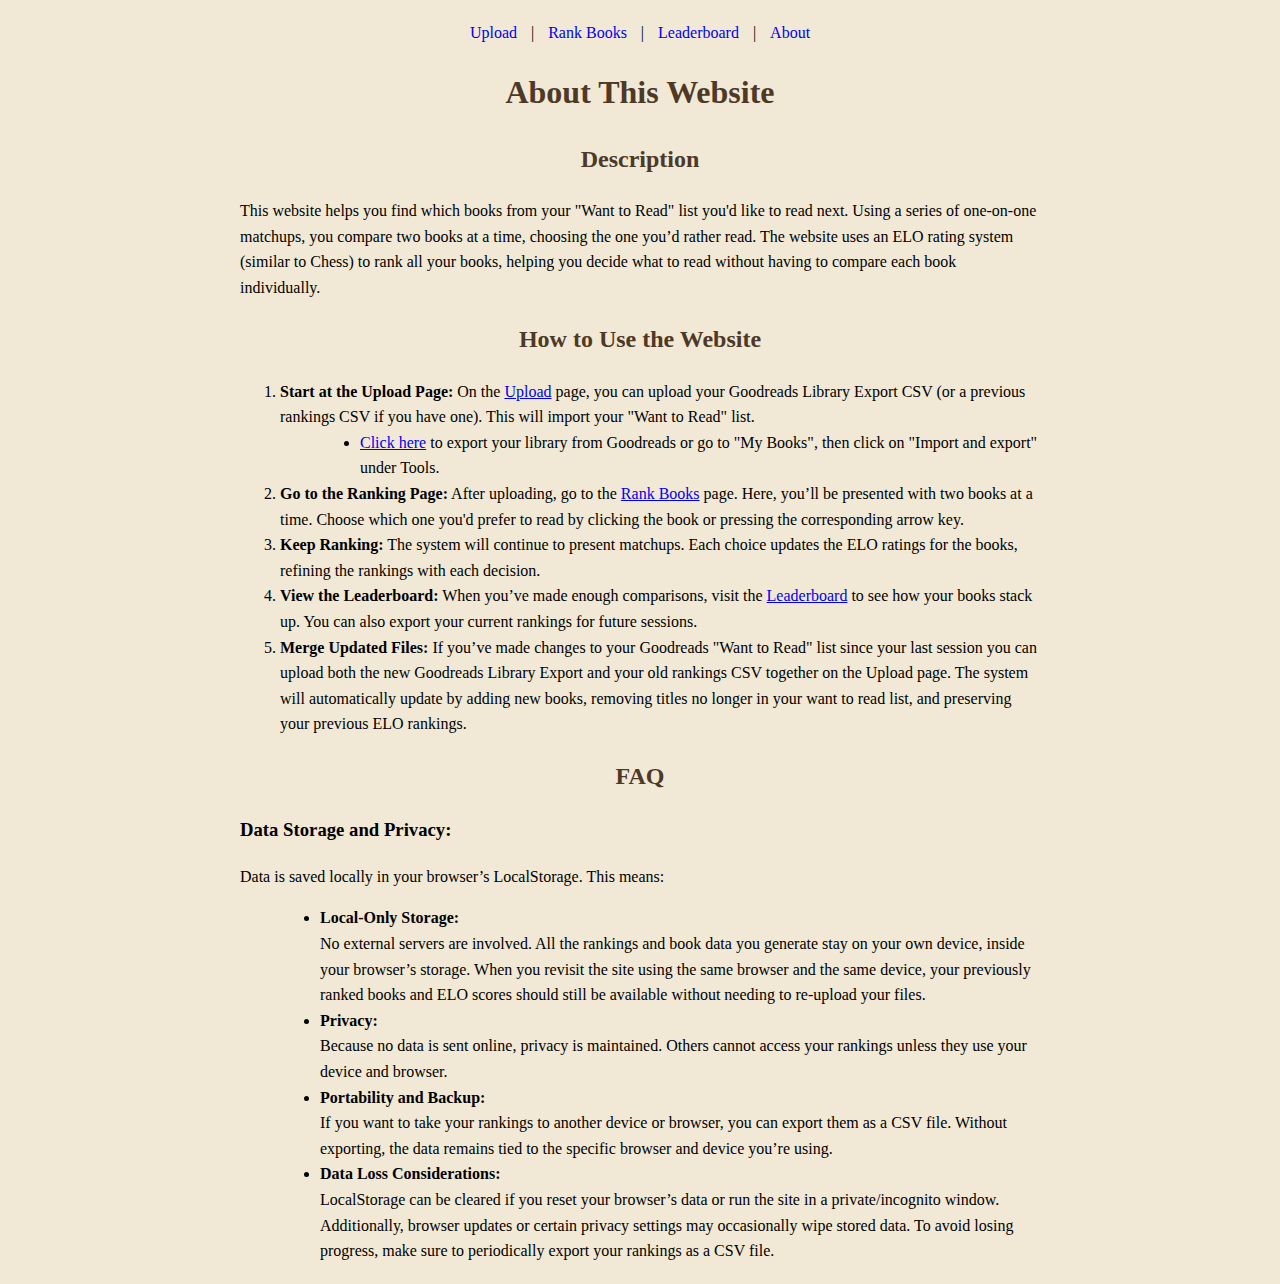
<file: about.html>
<!DOCTYPE html>
<html lang="en">
<head>
    <meta charset="UTF-8">
    <title>About This Website</title>
    <link rel="stylesheet" href="css/styles.css">
    <style>
        body {
            max-width: 800px;
            line-height: 1.6;
        }

        h1, h2 {
            text-align: center;
        }

        section {
            margin-bottom: 20px;
        }

        ul {
            list-style-type: disc;
            margin-left: 40px;
        }

    </style>
</head>
<body>
    <nav>
        <a href="index.html">Upload</a> |
        <a href="ranking.html">Rank Books</a> |
        <a href="leaderboard.html">Leaderboard</a> |
        <a href="about.html">About</a>
    </nav>

    <h1>About This Website</h1>

    <section>
        <h2>Description</h2>
        <p>
            This website helps you find which books from your "Want to Read" list you'd like to read next. 
            Using a series of one-on-one matchups, you compare two books at a time, choosing the one you’d rather read. 
            The website uses an ELO rating system (similar to Chess) to rank all your books, helping you decide what to read without having to compare each book individually.
        </p>
    </section>

    <section>
        <h2>How to Use the Website</h2>
        <ol>
            <li><strong>Start at the Upload Page:</strong> On the <a href="index.html">Upload</a> page, 
                you can upload your Goodreads Library Export CSV (or a previous rankings CSV if you have one). 
                This will import your "Want to Read" list.
                <ul>
                    <li><a href="https://www.goodreads.com/review/import">Click here</a> to export your library from Goodreads or go to "My Books", then click on "Import and export" under Tools.</li>
                </ul>
            </li>
            <li><strong>Go to the Ranking Page:</strong> After uploading, go to the <a href="ranking.html">Rank Books</a> page. 
                Here, you’ll be presented with two books at a time. Choose which one you'd prefer to read by clicking the book or 
                pressing the corresponding arrow key.</li>
            <li><strong>Keep Ranking:</strong> The system will continue to present matchups. Each choice updates the ELO ratings 
                for the books, refining the rankings with each decision.</li>
            <li><strong>View the Leaderboard:</strong> When you’ve made enough comparisons, visit the <a href="leaderboard.html">Leaderboard</a> 
                to see how your books stack up. You can also export your current rankings for future sessions.</li>
                <li><strong>Merge Updated Files:</strong> If you’ve made changes to your Goodreads "Want to Read" list since your last session you can 
                    upload both the new Goodreads Library Export and your old rankings CSV together on the Upload page. 
                    The system will automatically update by adding new books, removing titles no longer in your want to read list, and preserving your previous ELO rankings.</li>
        </ol>
    </section>

    <section>
        <h2>FAQ</h2>
        <p>
            <section id="faq-storage-privacy">
                <h3>Data Storage and Privacy:</h3>
                <p>
                    Data is saved locally in your browser’s LocalStorage. This means:
                </p>
                <ul>
                    <li><strong>Local-Only Storage:</strong><br>
                        No external servers are involved. All the rankings and book data you generate stay on your own device, inside your browser’s storage. 
                        When you revisit the site using the same browser and the same device, your previously ranked books and ELO scores should still be 
                        available without needing to re-upload your files.
                    </li>
                    <li><strong>Privacy:</strong><br>
                        Because no data is sent online, privacy is maintained. Others cannot access your rankings unless they use your device and browser.
                    </li>
                    <li><strong>Portability and Backup:</strong><br>
                        If you want to take your rankings to another device or browser, you can export them as a CSV file. Without exporting, the data remains 
                        tied to the specific browser and device you’re using.
                    </li>
                    <li><strong>Data Loss Considerations:</strong><br>
                        LocalStorage can be cleared if you reset your browser’s data or run the site in a private/incognito window. Additionally, browser updates 
                        or certain privacy settings may occasionally wipe stored data. To avoid losing progress, make sure to periodically export your rankings 
                        as a CSV file.
                    </li>
                </ul>
            </section>
        </p>
    </section>
</body>
</html>
</file>
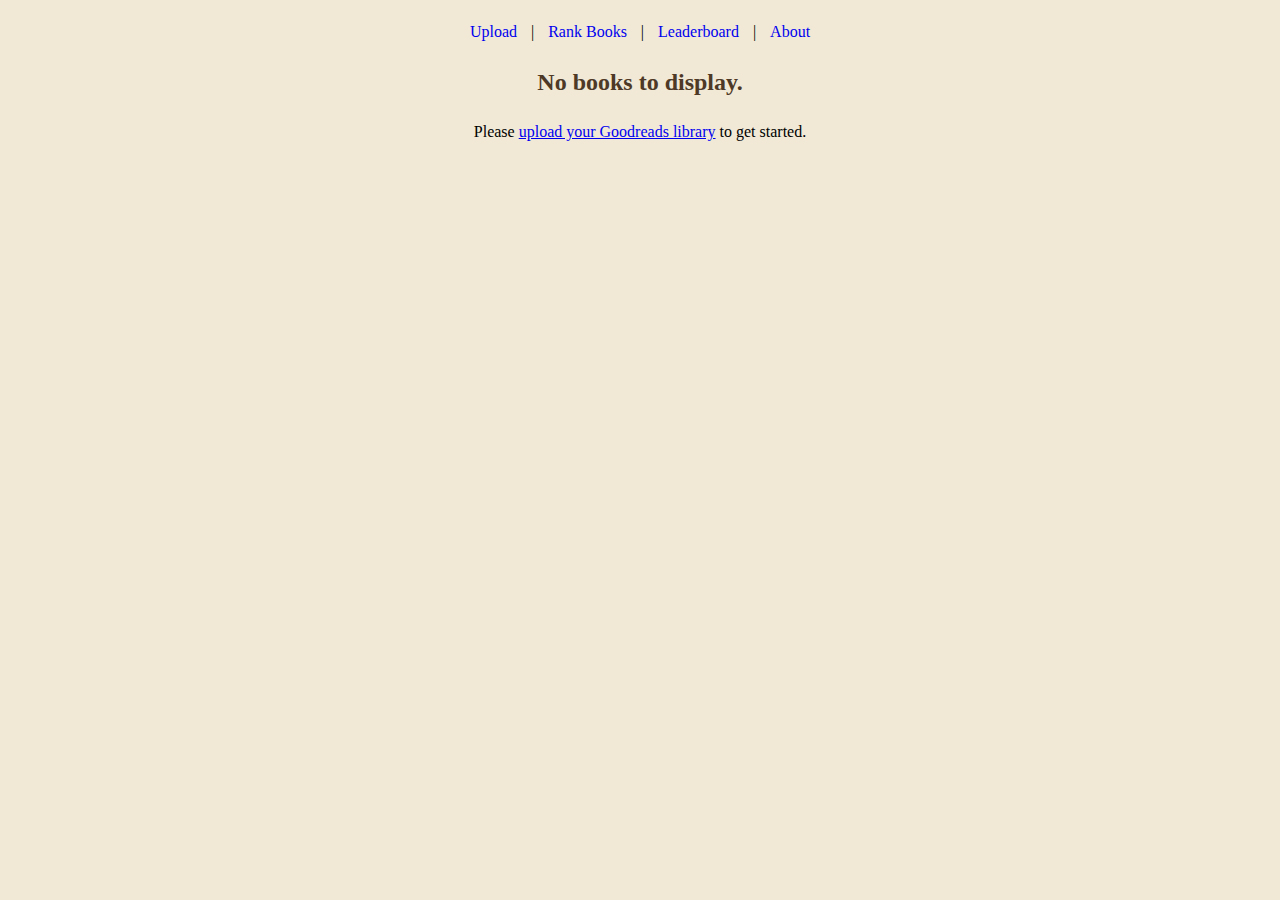
<file: leaderboard.html>
<!DOCTYPE html>
<html lang="en">
<head>
    <meta charset="UTF-8">
    <title>Leaderboard</title>
    <link rel="stylesheet" href="css/styles.css">
    <style>
        table {
            width: 80%;
            margin: 20px auto;
            border-collapse: collapse;
        }

        th, td {
            border: 1px solid #ccc;
            padding: 10px;
            text-align: center;
        }

        th {
            background-color: #ebddc3;
        }

        img {
            max-width: 50px;
            height: auto;
        }

        .download-button {
            display: block;
            width: 200px;
            margin: 20px auto;
            padding: 10px;
            background-color: #4CAF50;
            color: white;
            text-align: center;
            text-decoration: none;
            border-radius: 5px;
        }

        .instructions {
            text-align: center;
            margin-top: 20px;
        }
    </style>
    <script src="js/app.js" defer></script>
    <script>
        function displayLeaderboard() {
            const tableBody = document.getElementById('leaderboard-body');
            const books = JSON.parse(localStorage.getItem('books')) || [];
            const sortedBooks = books.filter(b => b.active === 1).sort((a,b) => b.elo - a.elo);

            sortedBooks.forEach((book, index) => {
                const row = document.createElement('tr');

                // Rank
                const rankCell = document.createElement('td');
                rankCell.innerText = index + 1;
                row.appendChild(rankCell);

                // Cover
                const coverCell = document.createElement('td');
                const img = document.createElement('img');
                img.setAttribute('onerror', "this.src='images/placeholder.png';");
                img.src = book.cover_url || 'images/placeholder.png';
                img.alt = `${book.title} Cover`;
                img.onload = function() {
                    if (this.naturalWidth <= 1 && this.naturalHeight <= 1) {
                        this.src = 'images/placeholder.png';
                    }
                };
                coverCell.appendChild(img);
                row.appendChild(coverCell);

                // Title
                const titleCell = document.createElement('td');
                titleCell.innerText = book.title;
                row.appendChild(titleCell);

                // Author
                const authorCell = document.createElement('td');
                authorCell.innerText = book.author;
                row.appendChild(authorCell);

                // ELO
                const eloCell = document.createElement('td');
                eloCell.innerText = Math.round(book.elo);
                row.appendChild(eloCell);

                // Matchups
                const matchupsCell = document.createElement('td');
                matchupsCell.innerText = book.matchups;
                row.appendChild(matchupsCell);

                tableBody.appendChild(row);
            });
        }

        function generateCSV() {
            const books = JSON.parse(localStorage.getItem('books')) || [];
            const headers = ["ISBN","Title","Author","ELO","Matchups","Active"];
            const rows = books.map(b => [
                b.isbn,
                b.title.replace(/,/g, ""), 
                b.author.replace(/,/g, ""), 
                Math.round(b.elo),
                b.matchups,
                b.active
            ]);
            const csvContent = [headers, ...rows].map(e => e.join(",")).join("\n");
            return csvContent;
        }

        function downloadCSV() {
            try {
                const csv = generateCSV();
                const blob = new Blob([csv], { type: 'text/csv;charset=utf-8;' });
                const url = URL.createObjectURL(blob);
                const link = document.createElement("a");
                link.setAttribute("href", url);
                const timestamp = new Date().toISOString().replace(/[:.]/g, '-');
                link.setAttribute("download", `book-rankings-${timestamp}.csv`);
                link.style.visibility = 'hidden';
                document.body.appendChild(link);
                link.click();
                document.body.removeChild(link);
                URL.revokeObjectURL(url);
            } catch (error) {
                console.error('Error generating CSV:', error);
                alert('Error generating CSV file. Please check the console for details.');
            }
        }

        document.addEventListener('DOMContentLoaded', () => {
            const books = JSON.parse(localStorage.getItem('books')) || [];
            const activeBooks = books.filter(b => b.active === 1);
            
            if (activeBooks.length === 0) {
                const mainContent = document.getElementById('main-content');
                mainContent.innerHTML = `
                    <h2 style="text-align:center;">No books to display.</h2>
                    <p style="text-align:center;">
                        Please <a href="index.html">upload your Goodreads library</a> to get started.
                    </p>
                `;
                return;
            }

            displayLeaderboard();
            document.getElementById('download-btn').addEventListener('click', downloadCSV);
        });
    </script>
</head>
<body>
    <nav style="text-align:center;">
        <a href="index.html">Upload</a> |
        <a href="ranking.html">Rank Books</a> |
        <a href="leaderboard.html">Leaderboard</a> |
        <a href="about.html">About</a>
    </nav>

    <div id="main-content">
        <div class="container">
            <h1>Book Rankings Leaderboard</h1>
            <a href="#" id="download-btn" class="download-button">Download Rankings CSV</a>
            <table>
                <thead>
                    <tr>
                        <th>Rank</th>
                        <th>Cover</th>
                        <th>Title</th>
                        <th>Author</th>
                        <th>ELO</th>
                        <th>Matchups</th>
                    </tr>
                </thead>
                <tbody id="leaderboard-body"></tbody>
            </table>
            <div class="instructions">
                <a href="ranking.html">Back to Rank Books</a>
            </div>
        </div>
    </div>
</body>
</html>
</file>
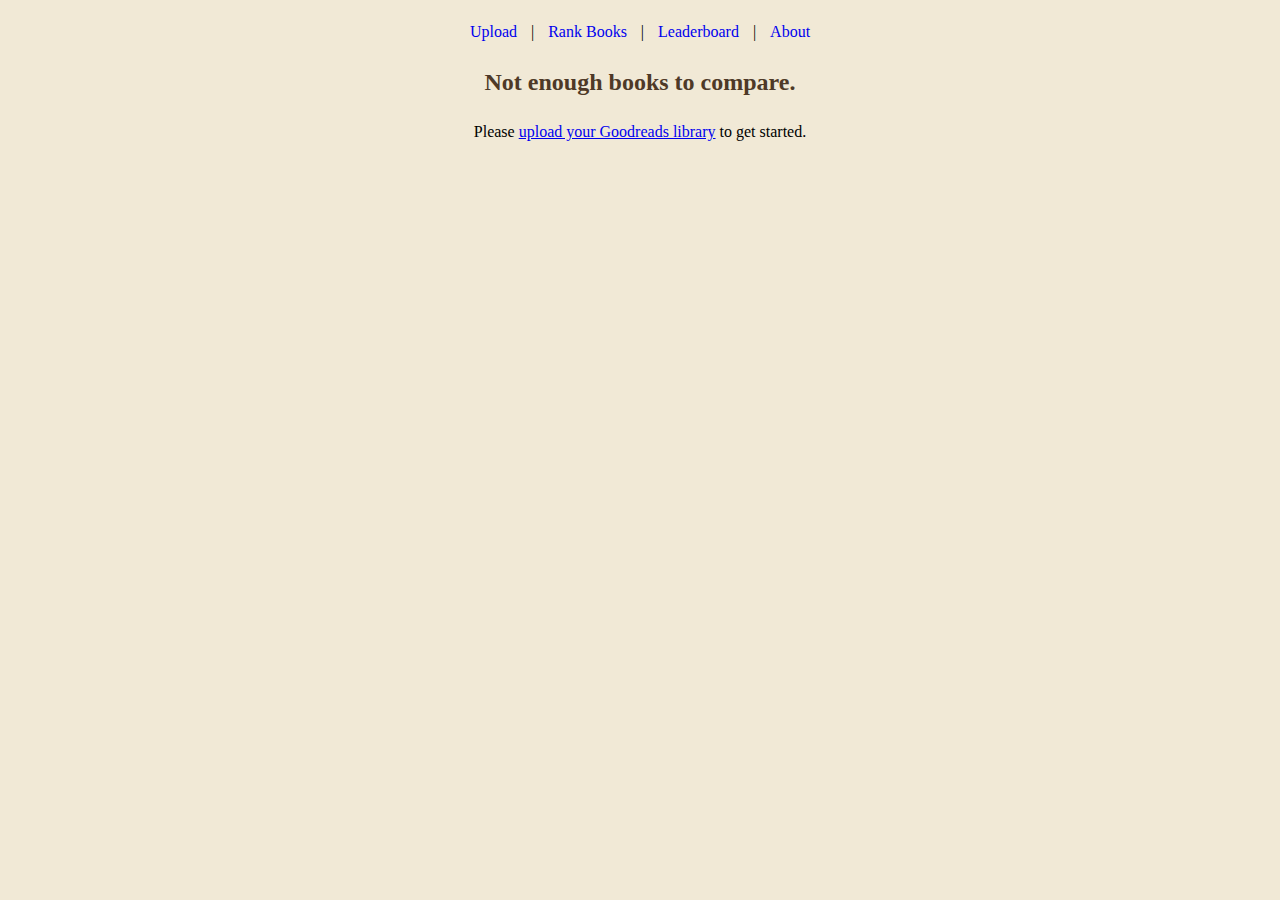
<file: ranking.html>
<!DOCTYPE html>
<html lang="en">
<head>
    <meta charset="UTF-8">
    <title>ELO Ranking</title>
    <link rel="stylesheet" href="css/styles.css">
    <script src="js/elo.js"></script>
    <script src="js/app.js" defer></script>
    <style>
        .book-container {
            display: inline-block;
            width: 250px;
            text-align: center;
            margin: 0 20px;
            vertical-align: top;
            cursor: pointer;
            padding: 10px;
            box-sizing: border-box;
            position: relative;
            overflow-wrap: break-word; 
        }

        .image-wrapper {
            width: 100%;
            height: 300px; 
            display: flex;
            justify-content: center;
            align-items: center;
            overflow: hidden;
        }

        .image-wrapper img {
            max-height: 100%;
            max-width: 100%;
            object-fit: contain;
        }

        .title-stats-container {
            display: flex;
            flex-direction: column;
            justify-content: flex-start; 
            margin-bottom: 10px;
        }

        .title-stats-container h3 {
            margin: 5px 0;
            white-space: normal;
            word-wrap: break-word;
        }

        .title-stats-container small {
            margin-bottom: 10px;
            white-space: normal;
            word-wrap: break-word;
        }

        .chosen {
            background-color: #00ff00 !important;
        }

        .matchup-container {
            display: flex;
            justify-content: space-around;
            align-items: flex-start;
            padding: 20px;
            /* flex-wrap: wrap; /* Allow wrapping if window is narrow */
        }

        .instructions {
            text-align: center;
            margin-top: 10px;
        }
    </style>
    <script>
        let currentMatchup = null;

        function getNextMatchup() {
            const matchup = getNextMatchupData();
            if (!matchup.book1 || !matchup.book2) {
                const mainContent = document.getElementById('main-content');
                mainContent.innerHTML = `
                    <h2 style="text-align:center;">Not enough books to compare.</h2>
                    <p style="text-align:center;">
                        Please <a href="index.html">upload your Goodreads library</a> to get started.
                    </p>
                `;
                return;
            }
            currentMatchup = matchup;

            // Clear existing images and set loading state
            const book1Img = document.getElementById('book1_img');
            const book2Img = document.getElementById('book2_img');
            book1Img.src = 'images/placeholder.png';
            book2Img.src = 'images/placeholder.png';
            
            // Update text content
            const book1Elo = Math.round(matchup.book1.elo);
            const book2Elo = Math.round(matchup.book2.elo);
            document.getElementById('book1_title').innerText = matchup.book1.title;
            document.getElementById('book1_stats').innerText = `ELO: ${book1Elo} | Matchups: ${matchup.book1.matchups}`;
            document.getElementById('book2_title').innerText = matchup.book2.title;
            document.getElementById('book2_stats').innerText = `ELO: ${book2Elo} | Matchups: ${matchup.book2.matchups}`;

            // Load new images
            if (matchup.book1.cover_url) {
                const img1 = new Image();
                img1.onload = function() {
                    if (this.naturalWidth > 1 && this.naturalHeight > 1) {
                        book1Img.src = matchup.book1.cover_url;
                    }
                };
                img1.src = matchup.book1.cover_url;
            }

            if (matchup.book2.cover_url) {
                const img2 = new Image();
                img2.onload = function() {
                    if (this.naturalWidth > 1 && this.naturalHeight > 1) {
                        book2Img.src = matchup.book2.cover_url;
                    }
                };
                img2.src = matchup.book2.cover_url;
            }
        }

        async function chooseWinner(winnerId, loserId) {
            let winnerBook, loserBook;
            
            if (winnerId === currentMatchup.book1.id) {
                winnerBook = currentMatchup.book1;
                loserBook = currentMatchup.book2;
            } else {
                winnerBook = currentMatchup.book2;
                loserBook = currentMatchup.book1;
            }

            const chosenContainer = document.getElementById(
                winnerId === currentMatchup.book1.id ? 'book1_container' : 'book2_container'
            );
            chosenContainer.classList.add('chosen');

            // Calculate new ratings
            const [newWinnerElo, newLoserElo] = rate1vs1(winnerBook.elo, loserBook.elo);

            // Update both books
            updateBookElo(winnerId, newWinnerElo);
            updateBookElo(loserId, newLoserElo);

            // Show the update briefly before next matchup
            setTimeout(() => {
                chosenContainer.classList.remove('chosen');
                getNextMatchup();
            }, 200);
        }

        document.addEventListener('DOMContentLoaded', () => {
            const books = JSON.parse(localStorage.getItem('books')) || [];
            const activeBooks = books.filter(b => b.active === 1);
            
            if (activeBooks.length < 2) {
                const mainContent = document.getElementById('main-content');
                mainContent.innerHTML = `
                    <h2 style="text-align:center;">Not enough books to compare.</h2>
                    <p style="text-align:center;">
                        Please <a href="index.html">upload your Goodreads library</a> to get started.
                    </p>
                `;
                return;
            }

            getNextMatchup();

            // Keyboard controls
            document.addEventListener('keydown', (e) => {
                if(!currentMatchup) return;
                const {book1, book2} = currentMatchup;
                if(e.key === 'ArrowLeft') {
                    chooseWinner(book1.id, book2.id);
                } else if(e.key === 'ArrowRight') {
                    chooseWinner(book2.id, book1.id);
                } else if(e.key === 'ArrowDown') {
                    getNextMatchup();
                }
            });
        });
    </script>
</head>
<body>
    <nav style="text-align:center;">
        <a href="index.html">Upload</a> |
        <a href="ranking.html">Rank Books</a> |
        <a href="leaderboard.html">Leaderboard</a> |
        <a href="about.html">About</a>
    </nav>

    <div id="main-content">
        <h1 style="text-align:center;">Compare Books</h1>
        <h3 style="text-align:center; color:#664b33"><i>Which book would you prefer to read?</i></h3>
        <div class="matchup-container">
            <div id="book1_container" class="book-container" onclick="chooseWinner(currentMatchup.book1.id, currentMatchup.book2.id)">
                <div class="image-wrapper">
                    <img id="book1_img" alt="Book 1 Cover" src="images/placeholder.png" onerror="this.src='images/placeholder.png';">
                </div>
                <div class="title-stats-container">
                    <h3 id="book1_title"></h3>
                    <small id="book1_stats"></small>
                </div>
                <p>Press Left Arrow or Click to choose this book</p>
            </div>
            
            <div style="display:inline-block; text-align:center; margin-top: 20px;">
                <p>Press Down Arrow or <br>Click 'Skip' to skip this matchup</p>
                <button style="margin-top:20px;" onclick="getNextMatchup()">Skip</button>
            </div>

            <div id="book2_container" class="book-container" onclick="chooseWinner(currentMatchup.book2.id, currentMatchup.book1.id)">
                <div class="image-wrapper">
                    <img id="book2_img" alt="Book 2 Cover" src="images/placeholder.png" onerror="this.src='images/placeholder.png';">
                </div>
                <div class="title-stats-container">
                    <h3 id="book2_title"></h3>
                    <small id="book2_stats"></small>
                </div>
                <p>Press Right Arrow or Click to choose this book</p>
            </div>
        </div>
        <div class="instructions">
            <a href="leaderboard.html">View Leaderboard</a>
        </div>
    </div>
</body>
</html>
</file>
<file: css/styles.css>
body {
    font-family: Georgia, serif;
    max-width: 1000px;
    margin: 20px auto;
    padding: 0 20px;
    line-height: 1.5;
    background-color: #f1e9d6;
}

h1, h2 {
    text-align: center;
    color: #4e3927;
}

button {
    cursor: pointer;
    padding: 5px 10px;
}

nav {
    text-align: center;
    margin-bottom: 20px;
}

nav a {
    margin: 0 10px;
    text-decoration: none;
}
</file>
